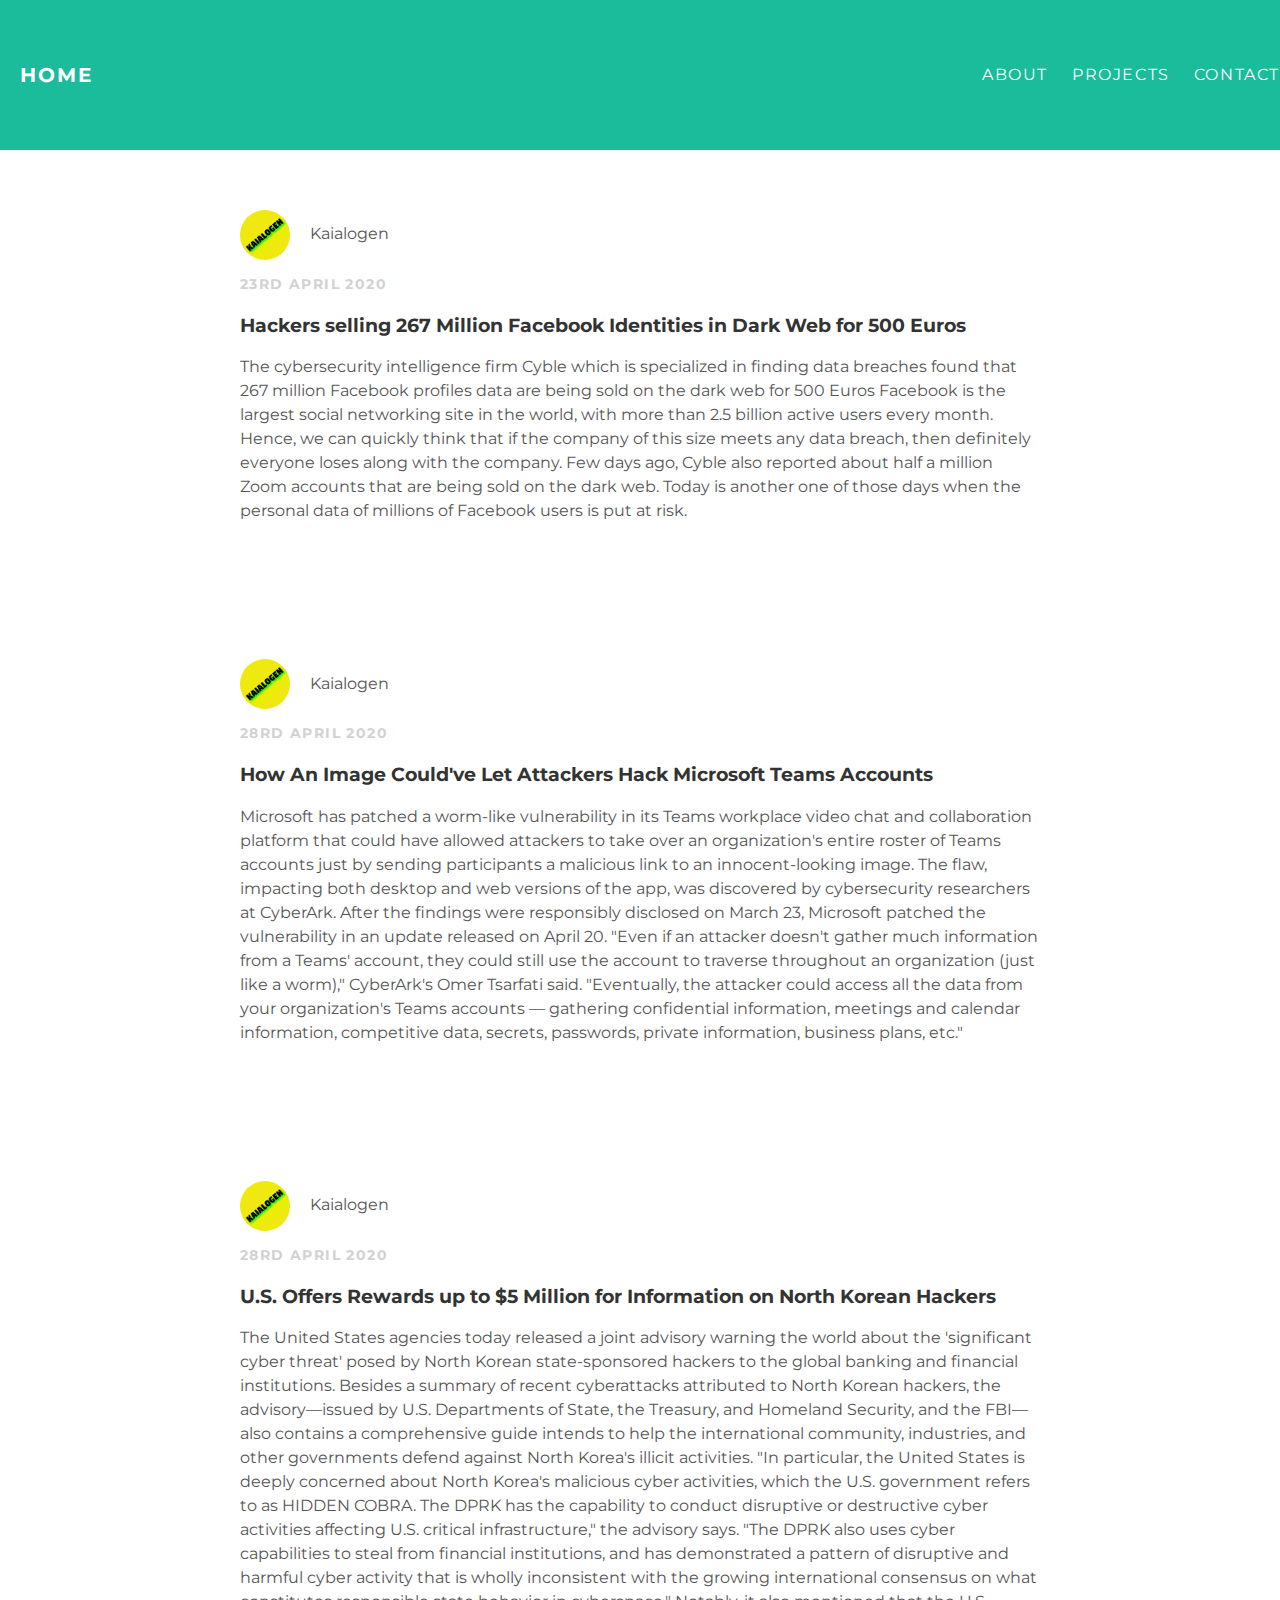
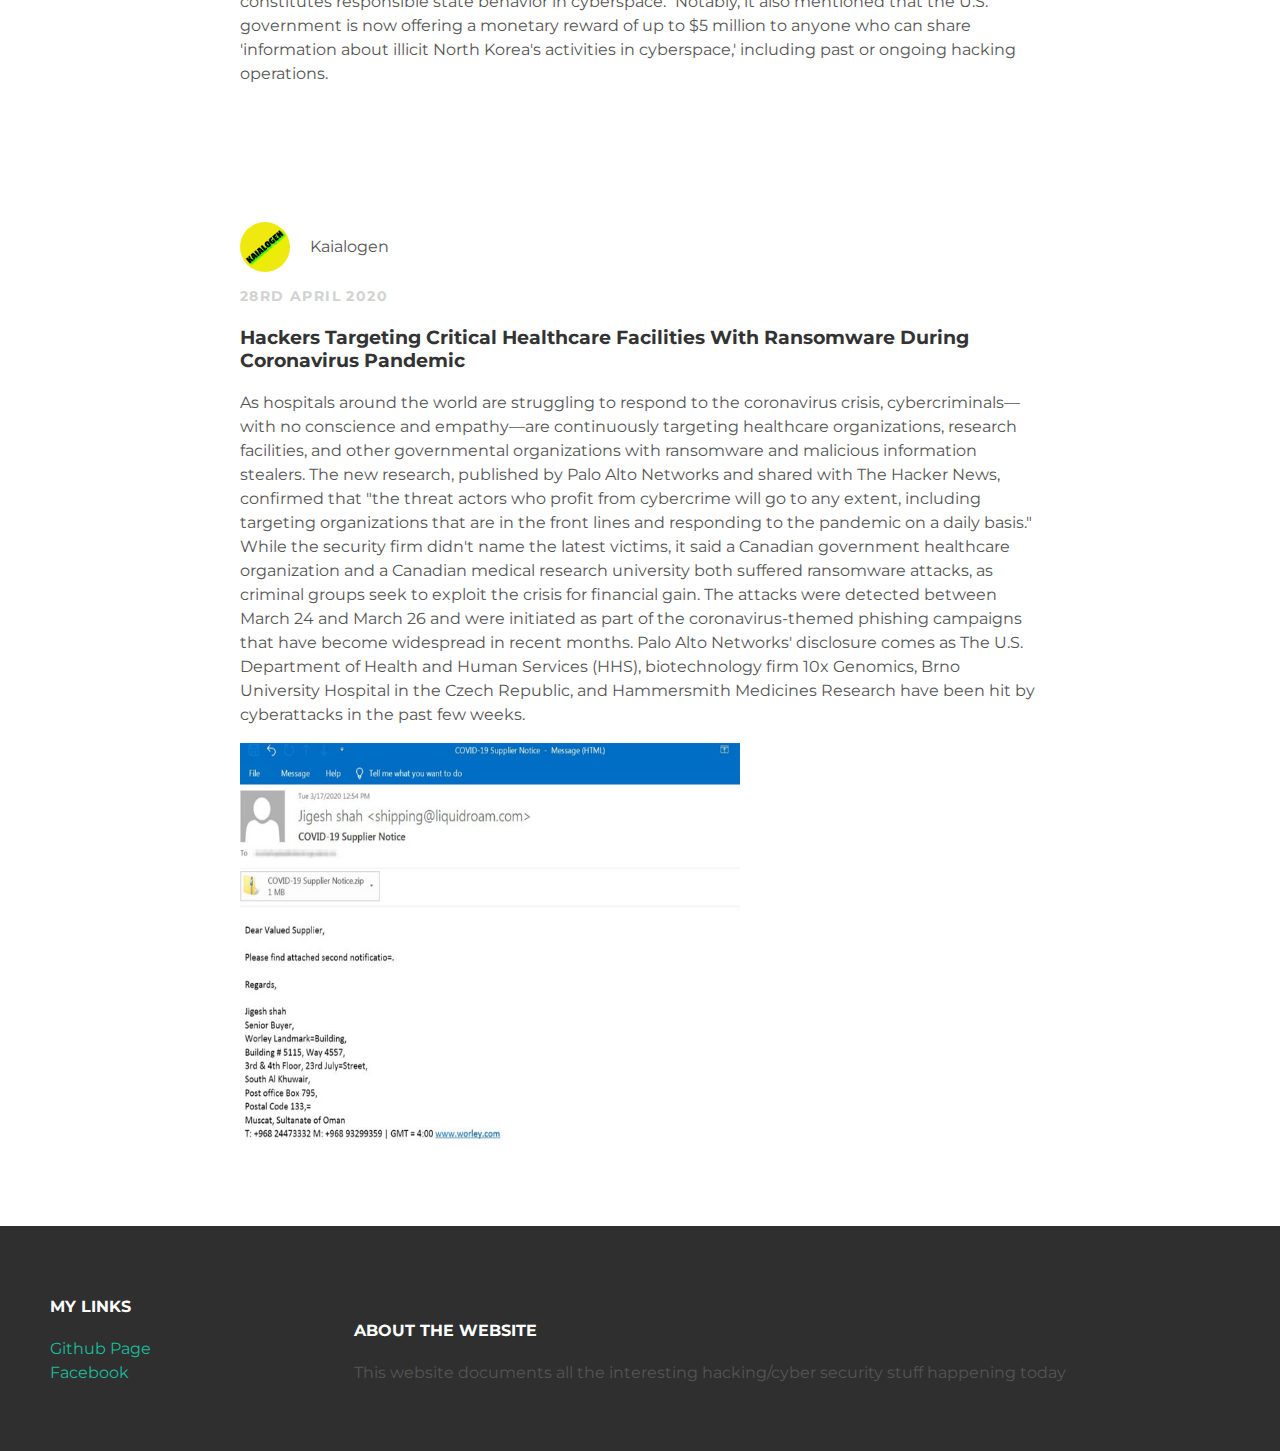
<file: index.html>
<!DOCTYPE html>
<html>

<head>

<title> Kaialogen </title>
  <link rel="stylesheet" type="text/css" href="styles.css">

</head>



<body>

  <div id="header">
    <div class="container">
      <a  id="header-title" href="index.html">Home</a>
      <ul id="header-nav">
        <li> <a href="about.html">About</a> </li>
        <li> <a href="games.html">Projects</a> </li>
        <li> <a href="mailto:k.constantine12@btinternet.com">Contact</a> </li>
      </ul>
    </div>
  </div>
  <div id="content">
     <div class="post-container">
       <div class="post">
         <div class="post-author">
           <img src="Me.png">
           <span>Kaialogen</span>
         </div>
         <p class="post-date">23rd April 2020</p>
         <h3 class="post-title">Hackers selling 267 Million Facebook Identities in Dark Web for 500 Euros</h3>
         <div class="post-content">
           <p>The cybersecurity intelligence firm Cyble which is specialized in finding data breaches found that 267 million Facebook profiles data are being sold on the dark web for 500 Euros

Facebook is the largest social networking site in the world, with more than 2.5 billion active users every month. Hence, we can quickly think that if the company of this size meets any data breach, then definitely everyone loses along with the company.

Few days ago, Cyble also reported about half a million Zoom accounts that are being sold on the dark web. Today is another one of those days when the personal data of millions of Facebook users is put at risk.</p>
           <p></p>
         </div>
       </div>
    </div>  
  </div>
  <div id="content">
     <div class="post-container">
       <div class="post">
         <div class="post-author">
           <img src="Me.png">
           <span>Kaialogen</span>
         </div>
         <p class="post-date">28rd April 2020</p>
         <h3 class="post-title">How An Image Could've Let Attackers Hack Microsoft Teams Accounts</h3>
         <div class="post-content">
           <p>Microsoft has patched a worm-like vulnerability in its Teams workplace video chat and collaboration platform that could have allowed attackers to take over an organization's entire roster of Teams accounts just by sending participants a malicious link to an innocent-looking image.

The flaw, impacting both desktop and web versions of the app, was discovered by cybersecurity researchers at CyberArk. After the findings were responsibly disclosed on March 23, Microsoft patched the vulnerability in an update released on April 20.

"Even if an attacker doesn't gather much information from a Teams' account, they could still use the account to traverse throughout an organization (just like a worm)," CyberArk's Omer Tsarfati said.

"Eventually, the attacker could access all the data from your organization's Teams accounts — gathering confidential information, meetings and calendar information, competitive data, secrets, passwords, private information, business plans, etc."</p>
           <p></p>
         </div>
       </div>
    </div>  
  </div>
   <div id="content">
     <div class="post-container">
       <div class="post">
         <div class="post-author">
           <img src="Me.png">
           <span>Kaialogen</span>
         </div>
         <p class="post-date">28rd April 2020</p>
         <h3 class="post-title">U.S. Offers Rewards up to $5 Million for Information on North Korean Hackers</h3>
         <div class="post-content">
           <p>The United States agencies today released a joint advisory warning the world about the 'significant cyber threat' posed by North Korean state-sponsored hackers to the global banking and financial institutions.

Besides a summary of recent cyberattacks attributed to North Korean hackers, the advisory—issued by U.S. Departments of State, the Treasury, and Homeland Security, and the FBI—also contains a comprehensive guide intends to help the international community, industries, and other governments defend against North Korea's illicit activities.

"In particular, the United States is deeply concerned about North Korea's malicious cyber activities, which the U.S. government refers to as HIDDEN COBRA. The DPRK has the capability to conduct disruptive or destructive cyber activities affecting U.S. critical infrastructure," the advisory says.

"The DPRK also uses cyber capabilities to steal from financial institutions, and has demonstrated a pattern of disruptive and harmful cyber activity that is wholly inconsistent with the growing international consensus on what constitutes responsible state behavior in cyberspace."

Notably, it also mentioned that the U.S. government is now offering a monetary reward of up to $5 million to anyone who can share 'information about illicit North Korea's activities in cyberspace,' including past or ongoing hacking operations.</p>
           <p></p>
         </div>
       </div>
    </div>  
  </div>
   <div id="content">
     <div class="post-container">
       <div class="post">
         <div class="post-author">
           <img src="Me.png">
           <span>Kaialogen</span>
         </div>
         <p class="post-date">28rd April 2020</p>
         <h3 class="post-title">Hackers Targeting Critical Healthcare Facilities With Ransomware During Coronavirus Pandemic</h3>
         <div class="post-content">
           <p>As hospitals around the world are struggling to respond to the coronavirus crisis, cybercriminals—with no conscience and empathy—are continuously targeting healthcare organizations, research facilities, and other governmental organizations with ransomware and malicious information stealers.

The new research, published by Palo Alto Networks and shared with The Hacker News, confirmed that "the threat actors who profit from cybercrime will go to any extent, including targeting organizations that are in the front lines and responding to the pandemic on a daily basis."

While the security firm didn't name the latest victims, it said a Canadian government healthcare organization and a Canadian medical research university both suffered ransomware attacks, as criminal groups seek to exploit the crisis for financial gain.

The attacks were detected between March 24 and March 26 and were initiated as part of the coronavirus-themed phishing campaigns that have become widespread in recent months.

Palo Alto Networks' disclosure comes as The U.S. Department of Health and Human Services (HHS), biotechnology firm 10x Genomics, Brno University Hospital in the Czech Republic, and Hammersmith Medicines Research have been hit by cyberattacks in the past few weeks.</p>
           <p><img src="email.jpg" width="500px" height="400px"></p>
         </div>
       </div>
    </div>  
  </div>
  <div id="footer">
     <div class="container">
       <div class="column">
         <h4>My links</h4>
         <p>
           <a href="https://github.com/Kaialogen/Kaialogen.github.io">Github Page</a>
           <br>
           <a href="#">Facebook</a>
         </p>
       </div>
       <div class="column">
         <h4>About the website</h4>
            <p>This website documents all the interesting hacking/cyber security stuff happening today </p>
         
       </div>
    </div>  
  </div>

</body>
  
</html>
</file>
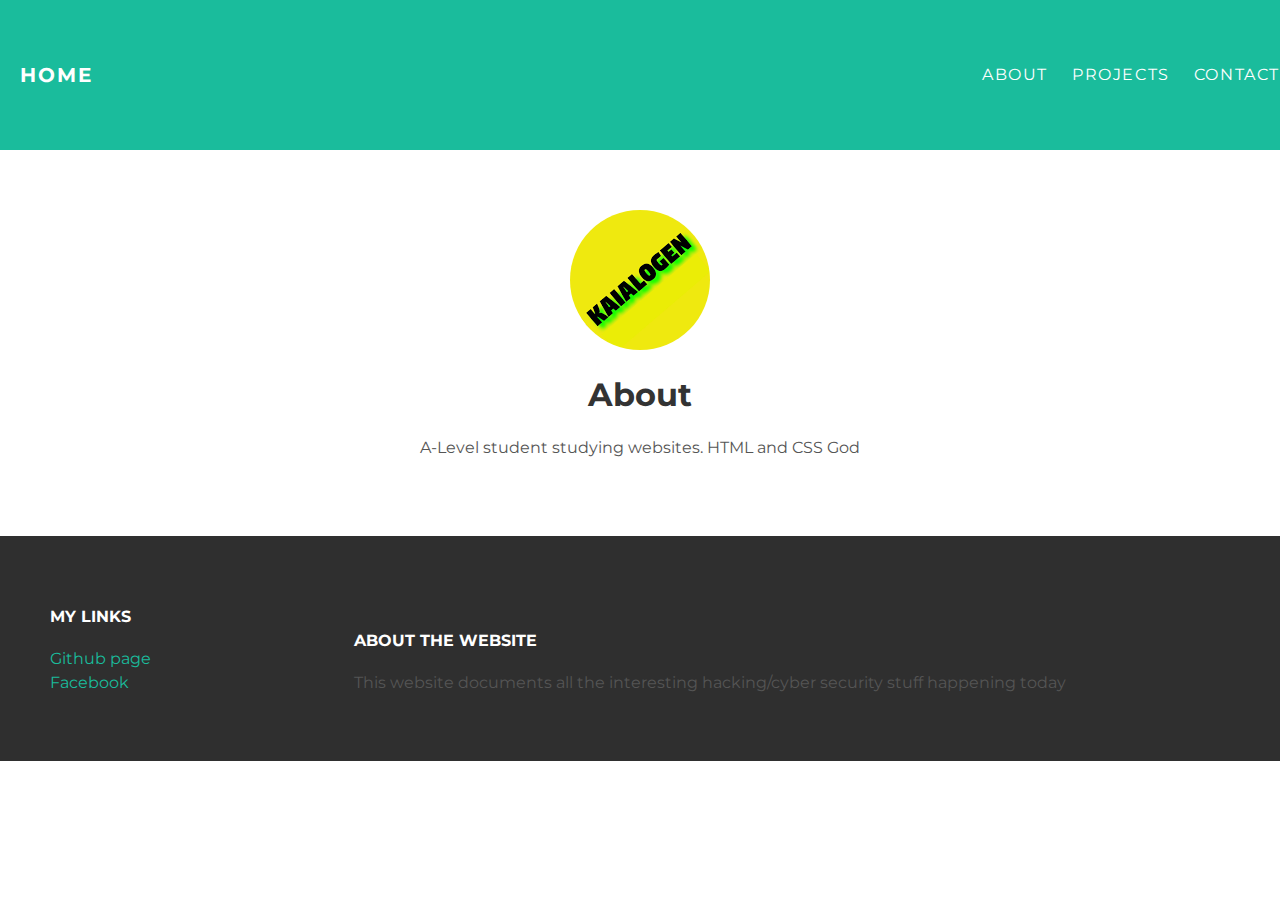
<file: about.html>
<!DOCTYPE html>

<html>

<head>

<title> Kaialogen cyber security news </title>
<link rel="stylesheet" type="text/css" href="styles.css">

</head>



<body>

  <div id="header">
    <div class="container">
      <a id="header-title" href="index.html">Home</a>
      <ul id="header-nav">
        <li> <a href="about.html">About</a> </li>
        <li> <a href="games.html">Projects</a> </li>
        <li> <a href="mailto:k.constantine12@btinternet.com">Contact</a> </li>
      </ul>
    </div>
  </div>
  <div id="content">
     <div class="container">
       <div class="about">
         <div class="about-author">
           <img src="Me.png">
          
         </div>
     
         <h1 class="about-title">About</h1>
         <div class="about-content">
           <p>A-Level student studying websites. HTML and CSS God</p>
           <p></p>
         </div>
       </div>
    </div>  
  </div>
  <div id="footer">
     <div class="container">
       <div class="column">
         <h4>My links</h4>
         <p>
           <a href="https://github.com/Kaialogen/Kaialogen.github.io">Github page</a>
           <br>
           <a href="">Facebook</a>
         </p>
       </div>
       <div class="column">
           <h4>About the website</h4>
            <p>This website documents all the interesting hacking/cyber security stuff happening today </p>
       </div>
    </div>  
  </div>

</body>
  
</html>
</file>
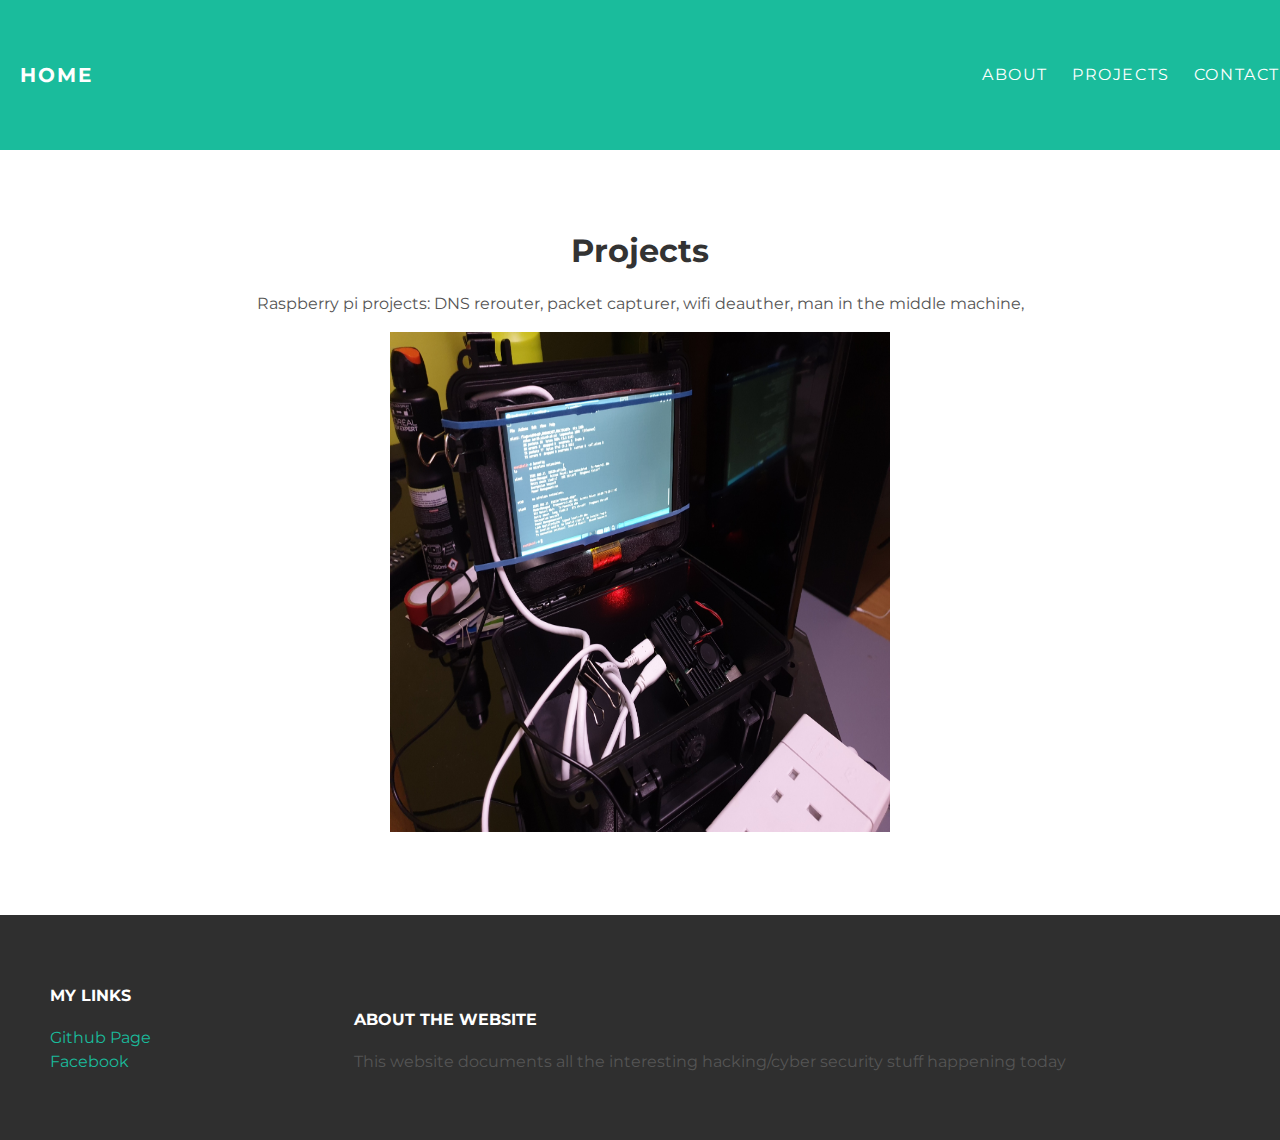
<file: games.html>
<!DOCTYPE html>
<html>
<head>

<title> My Test Website </title>
<link rel="stylesheet" type="text/css" href="styles.css">
  
</head>



<body>

  <div id="header">
    <div class="container">
      <a id="header-title" href="index.html">Home</a>
      <ul id="header-nav">
        <li> <a href="about.html">About</a> </li>
        <li> <a href="games.html">Projects</a> </li>
        <li> <a href="mailto:k.constantine12@btinternet.com">Contact</a> </li>
      </ul>
    </div>
  </div>
  <div id="content">
     <div class="container">
      <div class="about">
        <div class="about-author">
          
         </div>
     
         <h1 class="about-title">Projects</h1>
         <div class="about-content">
           <p>Raspberry pi projects: DNS rerouter, packet capturer, wifi deauther, man in the middle machine, </p>
           <p><img src="project.jpg" width="500px" height="500px"></p>
         </div>
       </div>
    </div>  
  </div>
  <div id="footer">
     <div class="container">
       <div class="column">
         <h4>My links</h4>
         <p>
           <a href="https://github.com/Kaialogen/Kaialogen.github.io">Github Page</a>
           <br>
           <a href="">Facebook</a>
         </p>
       </div>
       <div class="column">
          <h4>About the website</h4>
            <p>This website documents all the interesting hacking/cyber security stuff happening today </p>
       </div>
    </div>  
  </div>

</body>
  
</html>
</file>
<file: styles.css>
@import url(http://fonts.googleapis.com/css?family=Montserrat:400,700);

body {
  color: #555;
  margin: 0;
  font-family: 'Montserrat', sans-serif;
}

#header {
  background-color: #1abc9c;
    height: 150px;
  line-height: 150px;
}

#header a {
  color: white;
  text-decoration: none;
  text-transform: uppercase;
  letter-spacing: 0.1em;
  
}

#header a:hover {
  color: #222:
}

#header-title {
 display: block;
  float: left;
  margin-top: 20;
  font-size: 20px;
  padding-left: 20px;
  font-weight: bold;
}
   
#header-nav {
  display: block;
  float: right;
  margin-top: 0;
}

#header-nav li {
  display: inline;
  padding-left: 20px;
}

.container {
  max-width: 2000px;
  margin: 0 auto:
}

#footer {
  background-color: #2f2f2f;
  padding: 50px;
}
.column {
  min-width: 300px;
  display: inline-block;
  vertical-align: top:
}
#footer h4 {
  color: white;
  text-transform: uppercase;
  letter-spacing: 0.1em:
}

#footer p1 {
  color: white;
}

a {
  color: #1abc9c;
  text-decoration: none;
}
a:hover {
  color: #F6A623;
}

.post {
  max-width: 800px;
  margin: 0 auto;
  padding: 60px 0;
}

.post-author img {
  width: 50px;
  height: 50px;
  vertical-align: middle;
}
.post-author span {
  margin-left: 16px;
}

.post-date {
  color: #D2D2D2;
  
  font-size: 14px;
  font-weight: bold;
  text-transform: uppercase;
  letter-spacing: 0.1em;
}

h1, h2, h3, h4 {
  color: #333;
}

p {
  line-height: 1.5;
}

.post, .about {
  max-width: 800px;
  margin: 0 auto;
  padding: 60px 0;
}

.about {
  text-align: center;
}

.post-author img,
.about-author img {
  border-radius: 50%;
}

.post-container:nth-child(even) {
  background-color: #f2f2f2;
}
</file>
